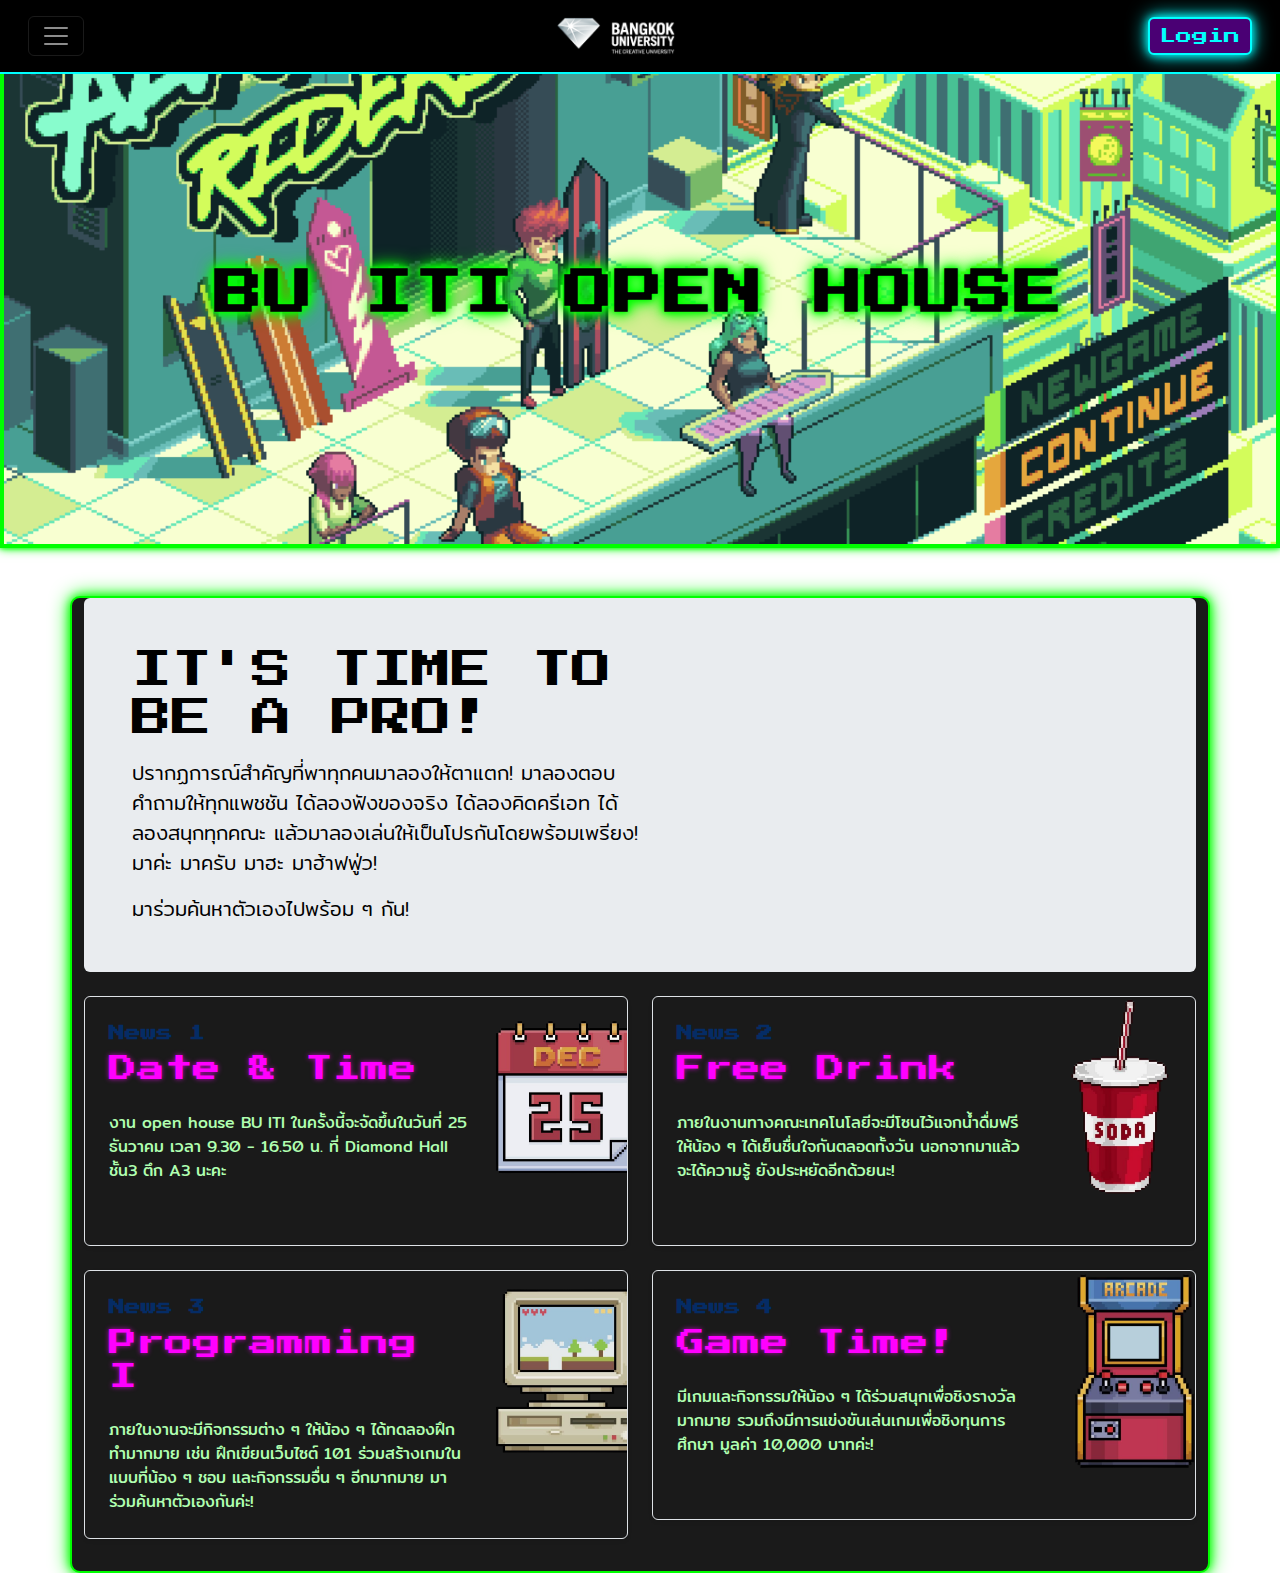
<file: about.html>
<html>
  <head>
    <link
      href="https://cdn.jsdelivr.net/npm/bootstrap@5.3.3/dist/css/bootstrap.min.css"
      rel="stylesheet"
      integrity="sha384-QWTKZyjpPEjISv5WaRU9OFeRpok6YctnYmDr5pNlyT2bRjXh0JMhjY6hW+ALEwIH"
      crossorigin="anonymous"
    />
    <script
      src="https://cdn.jsdelivr.net/npm/bootstrap@5.3.3/dist/js/bootstrap.bundle.min.js"
      integrity="sha384-YvpcrYf0tY3lHB60NNkmXc5s9fDVZLESaAA55NDzOxhy9GkcIdslK1eN7N6jIeHz"
      crossorigin="anonymous"
    ></script>
    <link href="https://fonts.googleapis.com/css2?family=Press+Start+2P&display=swap" rel="stylesheet">
    <link href="https://fonts.googleapis.com/css2?family=Mitr:wght@400;700&display=swap" rel="stylesheet">
    <link rel="stylesheet" href="about_styles.css">
  </head>
  <body>
    <nav class="navbar navbar-dark custom-navbar fixed-top">
        <div class="container-fluid">
          <button class="navbar-toggler" type="button" data-bs-toggle="collapse" data-bs-target="#navbarToggleExternalContent" aria-controls="navbarToggleExternalContent" aria-expanded="false" aria-label="Toggle navigation">
            <span class="navbar-toggler-icon"></span>
          </button>
          <a href="index.html">
            <img src="images/logo.png" alt="Icon" class="navbar-icon" />
          </a>
          <a href="login.html"><button class="btn btn-primary" type="button">Login</button></a>
        </div>  
      </nav>
      
      <div class="collapse" id="navbarToggleExternalContent" data-bs-theme="dark" style="position: fixed; top: 56px; width: 100%; z-index: 1;">
        <div class="bg-dark p-4">
            <a href="index.html#section_home"><button class="text btn" type="button">Home</button></a>
            <a href="index.html#section_about"><button class="text btn" type="button">About</button></a>
            <a href="index.html#section_workshops"><button class="text btn" type="button">Workshops</button></a>
            <a href="index.html#section_map"><button class="text btn" type="button">Map</button></a>
        </div>
      </div>

      <div class="px-4 py-5 my-5 text-center hero" id="section_home">
        <h1 class="display-5 fw-bold text-body-emphasis">BU ITI OPEN HOUSE</h1>
      </div>

      <main class="container">
        <div class="p-4 p-md-5 mb-4 rounded text-body-emphasis bg-body-secondary">
          <div class="col-lg-6 px-0">
            <h1>IT'S TIME TO BE A PRO!</h1>
            <p class="lead my-3" style="font-family: 'Mitr', sans-serif;">ปรากฏการณ์สำคัญที่พาทุกคนมาลองให้ตาแตก!
                มาลองตอบคำถามให้ทุกแพชชัน
                ได้ลองฟังของจริง ได้ลองคิดครีเอท ได้ลองสนุกทุกคณะ
                แล้วมาลองเล่นให้เป็นโปรกันโดยพร้อมเพรียง!
                มาค่ะ มาครับ มาฮะ มาฮ้าฟฟู่ว!</p>
            <p class="lead mb-0" style="font-family: 'Mitr', sans-serif;">มาร่วมค้นหาตัวเองไปพร้อม ๆ กัน!</p>
          </div>
        </div>
      
        <div class="row mb-2">
            <div class="col-md-6">
                <div class="row g-0 border rounded overflow-hidden flex-md-row mb-4 shadow-sm h-md-250 position-relative">
                    <div class="col p-4 d-flex flex-column position-static">
                        <strong class="d-inline-block mb-2 text-primary-emphasis">News 1</strong>
                        <h3 class="mb-0">Date & Time</h3><br>
                        <p class="card-text mb-auto" style="font-family: 'Mitr', sans-serif;">งาน open house BU ITI ในครั้งนี้จะจัดขึ้นในวันที่ 25 ธันวาคม เวลา 9.30 - 16.50 น.
                            ที่ Diamond Hall ชั้น3 ตึก A3 นะคะ</p>
                    </div>
                    <div class="col-3 d-none d-lg-block card-thumbnail">
                        <img src="images/calendar.png" width="200" height="250" alt="Thumbnail" class="bd-placeholder-img">
                    </div>
                </div>
            </div>
            
            <div class="col-md-6">
                <div class="row g-0 border rounded overflow-hidden flex-md-row mb-4 shadow-sm h-md-250 position-relative">
                    <div class="col p-4 d-flex flex-column position-static">
                        <strong class="d-inline-block mb-2 text-primary-emphasis">News 2</strong>
                        <h3 class="mb-0">Free Drink</h3><br>
                        <p class="card-text mb-auto" style="font-family: 'Mitr', sans-serif;">ภายในงานทางคณะเทคโนโลยีจะมีโซนไว้แจกน้ำดื่มฟรีให้น้อง ๆ ได้เย็นชื่นใจกันตลอดทั้งวัน นอกจากมาแล้วจะได้ความรู้ ยังประหยัดอีกด้วยนะ!</p>
                    </div>
                    <div class="col-auto d-none d-lg-block card-thumbnail">
                        <img src="images/soda.png" width="200" height="250" alt="Thumbnail" class="bd-placeholder-img">
                    </div>
                </div>
            </div>

            <div class="col-md-6">
                <div class="row g-0 border rounded overflow-hidden flex-md-row mb-4 shadow-sm h-md-250 position-relative">
                    <div class="col p-4 d-flex flex-column position-static">
                        <strong class="d-inline-block mb-2 text-primary-emphasis">News 3</strong>
                        <h3 class="mb-0">Programming I</h3><br>
                        <p class="card-text mb-auto" style="font-family: 'Mitr', sans-serif;">ภายในงานจะมีกิจกรรมต่าง ๆ ให้น้อง ๆ ได้ทดลองฝึกทำมากมาย เช่น ฝึกเขียนเว็บไซต์ 101 ร่วมสร้างเกมในแบบที่น้อง ๆ ชอบ และกิจกรรมอื่น ๆ อีกมากมาย มาร่วมค้นหาตัวเองกันค่ะ!</p>
                    </div>
                    <div class="col-3 d-none d-lg-block card-thumbnail">
                        <img src="images/computer.png" width="200" height="250" alt="Thumbnail" class="bd-placeholder-img">
                    </div>
                </div>
            </div>

            <div class="col-md-6">
                <div class="row g-0 border rounded overflow-hidden flex-md-row mb-4 shadow-sm h-md-250 position-relative">
                    <div class="col p-4 d-flex flex-column position-static">
                        <strong class="d-inline-block mb-2 text-primary-emphasis">News 4</strong>
                        <h3 class="mb-0">Game Time!</h3><br>
                        <p class="card-text mb-auto" style="font-family: 'Mitr', sans-serif;">มีเกมและกิจกรรมให้น้อง ๆ ได้ร่วมสนุกเพื่อชิงรางวัลมากมาย รวมถึงมีการแข่งขันเล่นเกมเพื่อชิงทุนการศึกษา มูลค่า 10,000 บาทค่ะ!</p>
                    </div>
                    <div class="col-3 d-none d-lg-block card-thumbnail">
                        <img src="images/playgame.png" width="200" height="250" alt="Thumbnail" class="bd-placeholder-img">
                    </div>
                </div>
            </div>
        </div>
      </main>
  </body>
</html>
</file>
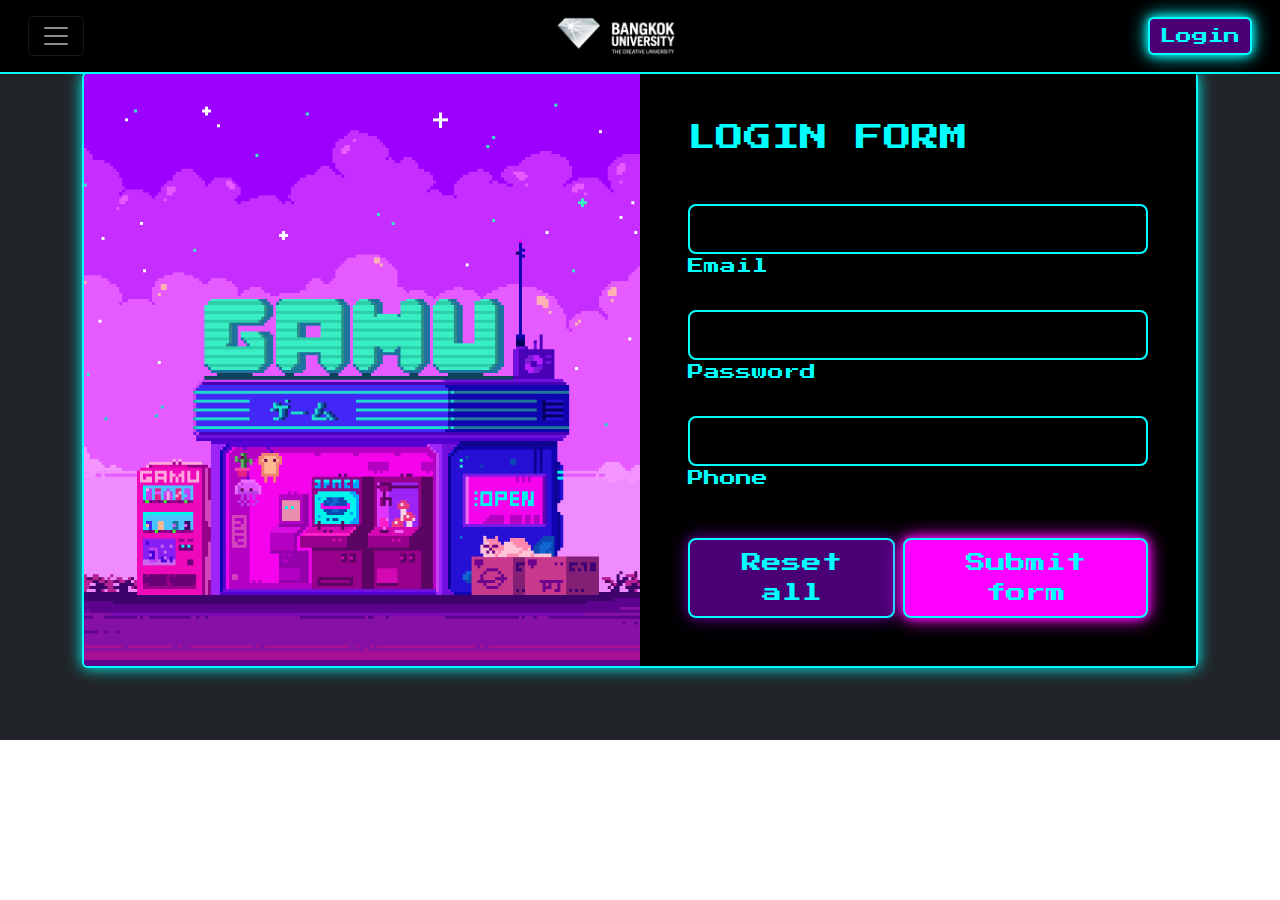
<file: login.html>
<html>
  <head>
    <link
      href="https://cdn.jsdelivr.net/npm/bootstrap@5.3.3/dist/css/bootstrap.min.css"
      rel="stylesheet"
      integrity="sha384-QWTKZyjpPEjISv5WaRU9OFeRpok6YctnYmDr5pNlyT2bRjXh0JMhjY6hW+ALEwIH"
      crossorigin="anonymous"
    />
    <script
      src="https://cdn.jsdelivr.net/npm/bootstrap@5.3.3/dist/js/bootstrap.bundle.min.js"
      integrity="sha384-YvpcrYf0tY3lHB60NNkmXc5s9fDVZLESaAA55NDzOxhy9GkcIdslK1eN7N6jIeHz"
      crossorigin="anonymous"
    ></script>
    <link href="https://fonts.googleapis.com/css2?family=Press+Start+2P&display=swap" rel="stylesheet">
    <link href="https://fonts.googleapis.com/css2?family=Mitr:wght@400;700&display=swap" rel="stylesheet">
    <link rel="stylesheet" href="login_styles.css">
  </head>
  <body>
    <nav class="navbar navbar-dark custom-navbar fixed-top">
        <div class="container-fluid">
          <button class="navbar-toggler" type="button" data-bs-toggle="collapse" data-bs-target="#navbarToggleExternalContent" aria-controls="navbarToggleExternalContent" aria-expanded="false" aria-label="Toggle navigation">
            <span class="navbar-toggler-icon"></span>
          </button>
          <a href="index.html">
            <img src="images/logo.png" alt="Icon" class="navbar-icon" />
          </a>
          <button class="btn btn-primary" type="button">Login</button>
        </div>  
      </nav>
      
      <div class="collapse" id="navbarToggleExternalContent" data-bs-theme="dark" style="position: fixed; top: 56px; width: 100%; z-index: 1;">
        <div class="bg-dark p-4">
            <a href="index.html#section_home"><button class="text btn" type="button">Home</button></a>
            <a href="index.html#section_about"><button class="text btn" type="button">About</button></a>
            <a href="index.html#section_workshops"><button class="text btn" type="button">Workshops</button></a>
            <a href="index.html#section_map"><button class="text btn" type="button">Map</button></a>
        </div>
      </div>

      <section class="bg-dark">
        <div class="container py-5">
          <div class="row d-flex justify-content-center align-items-center">
            <div class="col">
              <div class="card card-registration my-4">
                <div class="row g-0">
                  <div class="col-xl-6 d-none d-xl-block custom-img">
                    <img src="images/info.gif"
                      alt="Sample photo" class="img-fluid"
                      style="border-top-left-radius: .25rem; border-bottom-left-radius: .25rem;" />
                  </div>
                  <div class="col-xl-6">
                    <div class="card-body p-md-5 text-black">
                      <h3 class="mb-5 text-uppercase">Login form</h3>         
      
                      <div data-mdb-input-init class="form-outline mb-4">
                        <input type="text" id="form3Example8" class="form-control form-control-lg" />
                        <label class="form-label" for="form3Example8">Email</label>
                      </div>
      
                      <div data-mdb-input-init class="form-outline mb-4">
                        <input type="text" id="form3Example9" class="form-control form-control-lg" />
                        <label class="form-label" for="form3Example9">Password</label>
                      </div>
      
                      <div data-mdb-input-init class="form-outline mb-4">
                        <input type="text" id="form3Example90" class="form-control form-control-lg" />
                        <label class="form-label" for="form3Example90">Phone</label>
                      </div>
      
                      <div class="d-flex justify-content-end pt-3">
                        <button  type="button" data-mdb-button-init data-mdb-ripple-init class="btn btn-light btn-lg">Reset all</button>
                        <button  type="button" data-mdb-button-init data-mdb-ripple-init class="btn btn-warning btn-lg ms-2">Submit form</button>
                      </div>
      
                    </div>
                  </div>
                </div>
              </div>
            </div>
          </div>
        </div>
      </section>
  </body>
</html>
</file>
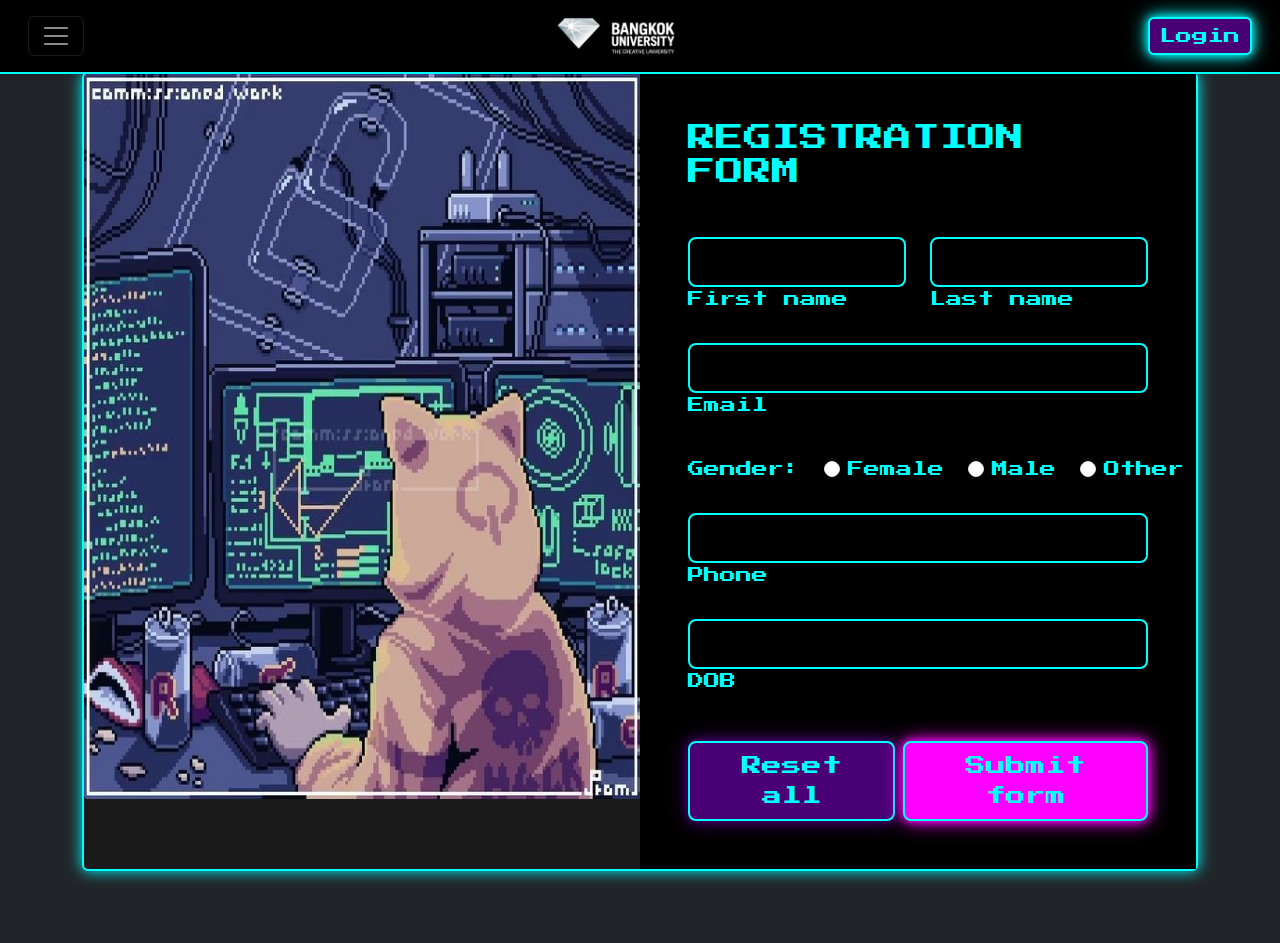
<file: register.html>
<html>
  <head>
    <link
      href="https://cdn.jsdelivr.net/npm/bootstrap@5.3.3/dist/css/bootstrap.min.css"
      rel="stylesheet"
      integrity="sha384-QWTKZyjpPEjISv5WaRU9OFeRpok6YctnYmDr5pNlyT2bRjXh0JMhjY6hW+ALEwIH"
      crossorigin="anonymous"
    />
    <script
      src="https://cdn.jsdelivr.net/npm/bootstrap@5.3.3/dist/js/bootstrap.bundle.min.js"
      integrity="sha384-YvpcrYf0tY3lHB60NNkmXc5s9fDVZLESaAA55NDzOxhy9GkcIdslK1eN7N6jIeHz"
      crossorigin="anonymous"
    ></script>
    <link href="https://fonts.googleapis.com/css2?family=Press+Start+2P&display=swap" rel="stylesheet">
    <link rel="stylesheet" href="regis_styles.css">
    <style>
        .card-registration .select-input.form-control[readonly]:not([disabled]) {
            font-size: 1rem;
            line-height: 2.15;
            padding-left: .75em;
            padding-right: .75em;
        }
        .card-registration .select-arrow {
            top: 13px;
        }
    </style>
  </head>
  <body>
    <nav class="navbar navbar-dark custom-navbar fixed-top">
        <div class="container-fluid">
          <button class="navbar-toggler" type="button" data-bs-toggle="collapse" data-bs-target="#navbarToggleExternalContent" aria-controls="navbarToggleExternalContent" aria-expanded="false" aria-label="Toggle navigation">
            <span class="navbar-toggler-icon"></span>
          </button>
          <a href="index.html">
            <img src="images/logo.png" alt="Icon" class="navbar-icon" />
          </a>
          <a href="login.html"><button class="btn btn-primary" type="button">Login</button></a>
        </div>  
      </nav>
      
      <div class="collapse" id="navbarToggleExternalContent" data-bs-theme="dark" style="position: fixed; top: 56px; width: 100%; z-index: 1;">
        <div class="bg-dark p-4">
            <a href="index.html#section_home"><button class="text btn" type="button">Home</button></a>
            <a href="index.html#section_about"><button class="text btn" type="button">About</button></a>
            <a href="index.html#section_workshops"><button class="text btn" type="button">Workshops</button></a>
            <a href="index.html#section_map"><button class="text btn" type="button">Map</button></a>
        </div>
      </div>

      <section class="bg-dark">
        <div class="container py-5">
          <div class="row d-flex justify-content-center align-items-center">
            <div class="col">
              <div class="card card-registration my-4">
                <div class="row g-0">
                  <div class="col-xl-6 d-none d-xl-block custom-img">
                    <img src="images/register.jpg"
                      alt="Sample photo" class="img-fluid"
                      style="border-top-left-radius: .25rem; border-bottom-left-radius: .25rem;" />
                  </div>
                  <div class="col-xl-6">
                    <div class="card-body p-md-5 text-black">
                      <h3 class="mb-5 text-uppercase">Registration form</h3>
      
                      <div class="row">
                        <div class="col-md-6 mb-4">
                          <div data-mdb-input-init class="form-outline">
                            <input type="text" id="form3Example1m" class="form-control form-control-lg" />
                            <label class="form-label" for="form3Example1m">First name</label>
                          </div>
                        </div>
                        <div class="col-md-6 mb-4">
                          <div data-mdb-input-init class="form-outline">
                            <input type="text" id="form3Example1n" class="form-control form-control-lg" />
                            <label class="form-label" for="form3Example1n">Last name</label>
                          </div>
                        </div>
                      </div>               
      
                      <div data-mdb-input-init class="form-outline mb-4">
                        <input type="text" id="form3Example8" class="form-control form-control-lg" />
                        <label class="form-label" for="form3Example8">Email</label>
                      </div>
      
                      <div class="d-md-flex justify-content-start align-items-center mb-4 py-2">
      
                        <h6 class="mb-0 me-4">Gender: </h6>
      
                        <div class="form-check form-check-inline mb-0 me-4">
                          <input class="form-check-input" type="radio" name="inlineRadioOptions" id="femaleGender"
                            value="option1" />
                          <label class="form-check-label" for="femaleGender">Female</label>
                        </div>
      
                        <div class="form-check form-check-inline mb-0 me-4">
                          <input class="form-check-input" type="radio" name="inlineRadioOptions" id="maleGender"
                            value="option2" />
                          <label class="form-check-label" for="maleGender">Male</label>
                        </div>
      
                        <div class="form-check form-check-inline mb-0">
                          <input class="form-check-input" type="radio" name="inlineRadioOptions" id="otherGender"
                            value="option3" />
                          <label class="form-check-label" for="otherGender">Other</label>
                        </div>
      
                      </div>    
      
                      <div data-mdb-input-init class="form-outline mb-4">
                        <input type="text" id="form3Example9" class="form-control form-control-lg" />
                        <label class="form-label" for="form3Example9">Phone</label>
                      </div>
      
                      <div data-mdb-input-init class="form-outline mb-4">
                        <input type="text" id="form3Example90" class="form-control form-control-lg" />
                        <label class="form-label" for="form3Example90">DOB</label>
                      </div>
      
                      <div class="d-flex justify-content-end pt-3">
                        <button  type="button" data-mdb-button-init data-mdb-ripple-init class="btn btn-light btn-lg">Reset all</button>
                        <button  type="button" data-mdb-button-init data-mdb-ripple-init class="btn btn-warning btn-lg ms-2">Submit form</button>
                      </div>
      
                    </div>
                  </div>
                </div>
              </div>
            </div>
          </div>
        </div>
      </section>
  </body>
</html>
</file>
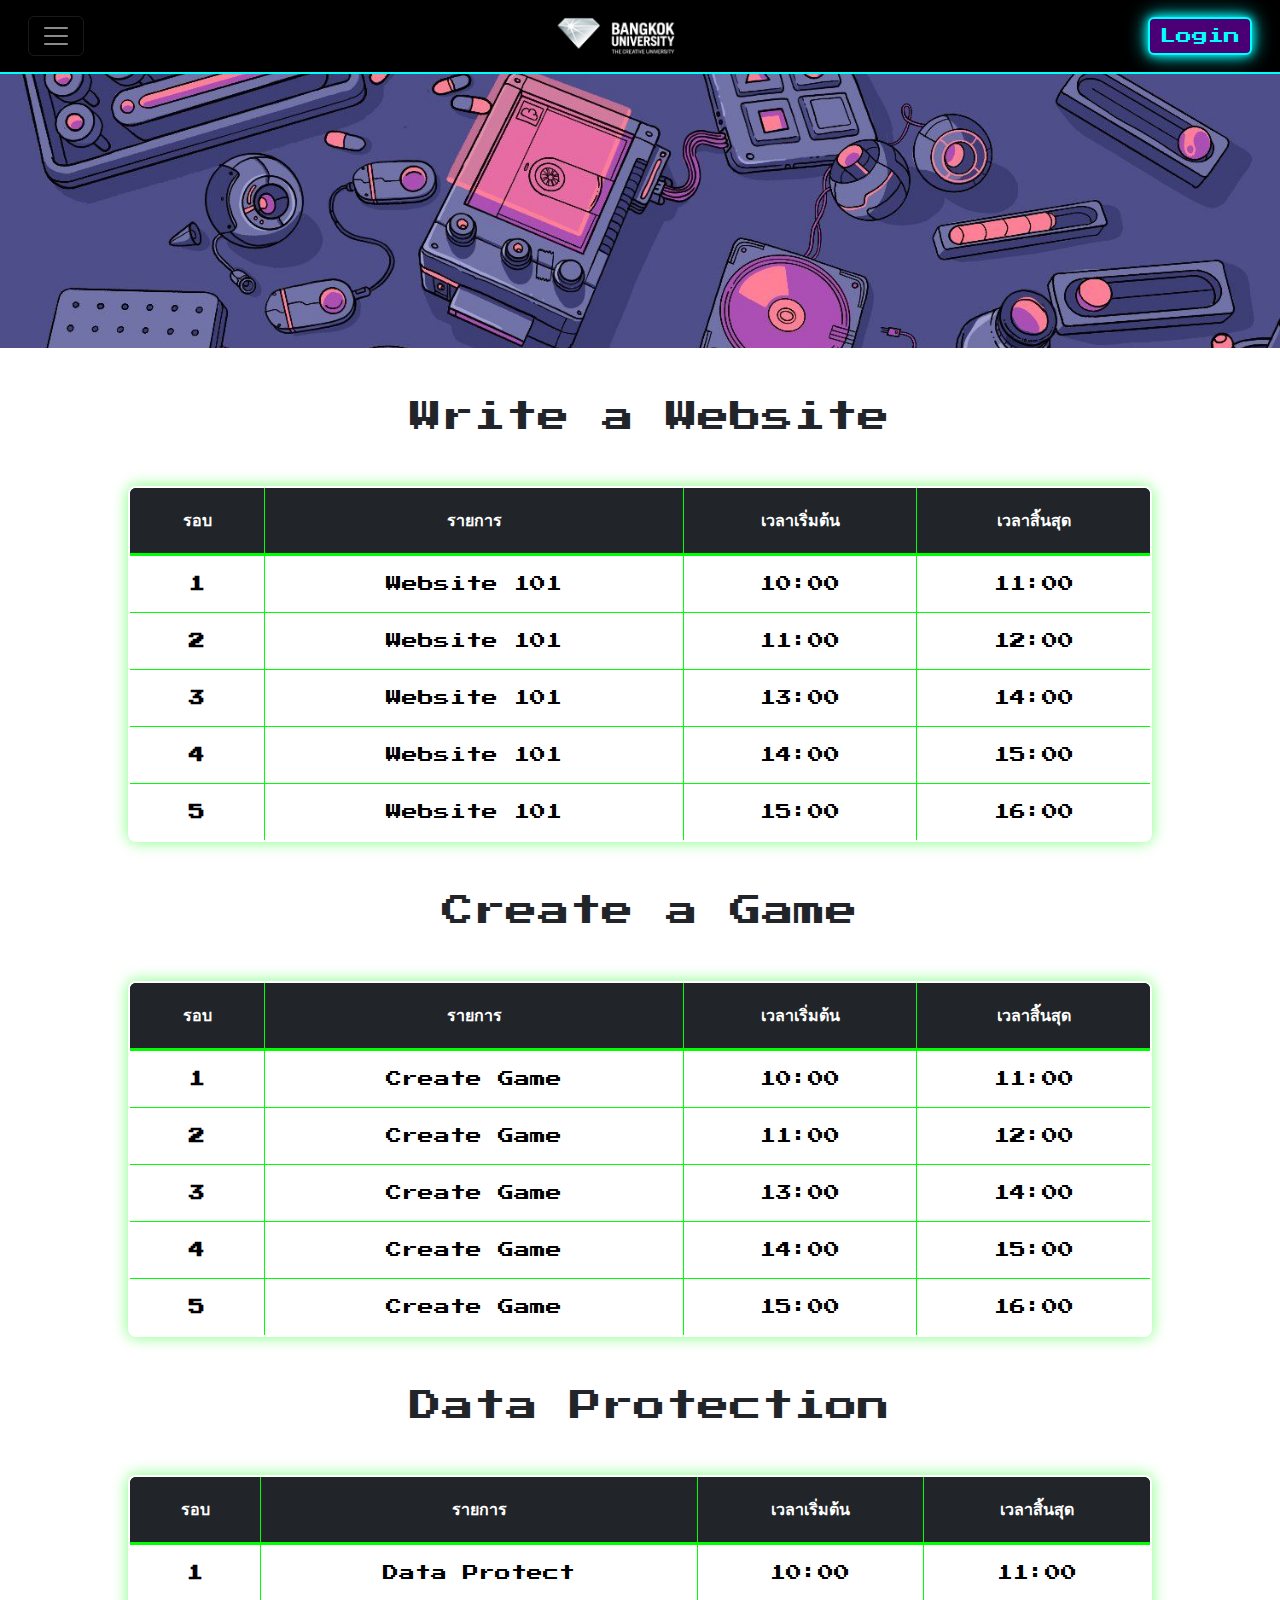
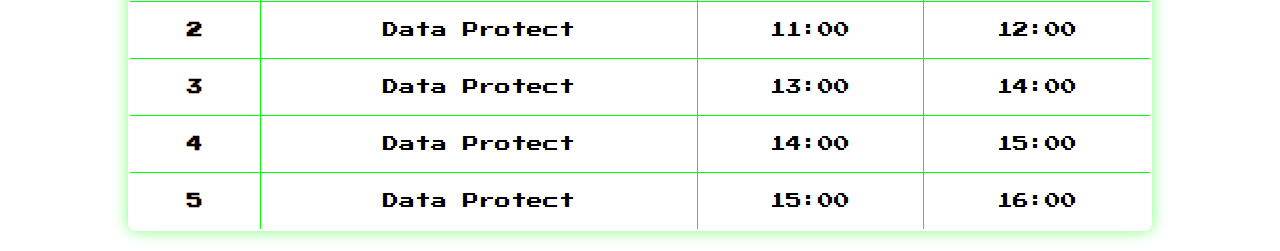
<file: workshops.html>
<html>
  <head>
    <link
      href="https://cdn.jsdelivr.net/npm/bootstrap@5.3.3/dist/css/bootstrap.min.css"
      rel="stylesheet"
      integrity="sha384-QWTKZyjpPEjISv5WaRU9OFeRpok6YctnYmDr5pNlyT2bRjXh0JMhjY6hW+ALEwIH"
      crossorigin="anonymous"
    />
    <script
      src="https://cdn.jsdelivr.net/npm/bootstrap@5.3.3/dist/js/bootstrap.bundle.min.js"
      integrity="sha384-YvpcrYf0tY3lHB60NNkmXc5s9fDVZLESaAA55NDzOxhy9GkcIdslK1eN7N6jIeHz"
      crossorigin="anonymous"
    ></script>
    <link href="https://fonts.googleapis.com/css2?family=Press+Start+2P&display=swap" rel="stylesheet">
    <link href="https://fonts.googleapis.com/css2?family=Mitr:wght@400;700&display=swap" rel="stylesheet">
    <link rel="stylesheet" href="workshops_styles.css">
  </head>
  <body>
    <nav class="navbar navbar-dark custom-navbar fixed-top">
        <div class="container-fluid">
          <button class="navbar-toggler" type="button" data-bs-toggle="collapse" data-bs-target="#navbarToggleExternalContent" aria-controls="navbarToggleExternalContent" aria-expanded="false" aria-label="Toggle navigation">
            <span class="navbar-toggler-icon"></span>
          </button>
          <a href="index.html">
            <img src="images/logo.png" alt="Icon" class="navbar-icon" />
          </a>
          <a href="login.html"><button class="btn btn-primary" type="button">Login</button></a>
        </div>  
      </nav>
      
      <div class="collapse" id="navbarToggleExternalContent" data-bs-theme="dark" style="position: fixed; top: 56px; width: 100%; z-index: 1;">
        <div class="bg-dark p-4">
            <a href="index.html#section_home"><button class="text btn" type="button">Home</button></a>
            <a href="index.html#section_about"><button class="text btn" type="button">About</button></a>
            <a href="index.html#section_workshops"><button class="text btn" type="button">Workshops</button></a>
            <a href="index.html#section_map"><button class="text btn" type="button">Map</button></a>
        </div>
      </div>

      <div class="px-4 py-5 my-5 text-center hero" id="section_home"></div>
      <h2 class="section-title">Write a Website</h2>
      <div class="bd-example">
        <table class="table custom-table">
          <thead class="table-dark">
            <tr>
              <th scope="col">รอบ</th>
              <th scope="col">รายการ</th>
              <th scope="col">เวลาเริ่มต้น</th>
              <th scope="col">เวลาสิ้นสุด</th>
            </tr>
          </thead>
          <tbody>
            <tr>
              <th scope="row">1</th>
              <td>Website 101</td>
              <td>10:00</td>
              <td>11:00</td>
            </tr>
            <tr>
              <th scope="row">2</th>
              <td>Website 101</td>
              <td>11:00</td>
              <td>12:00</td>
            </tr>
            <tr>
              <th scope="row">3</th>
              <td>Website 101</td>
              <td>13:00</td>
              <td>14:00</td>
            </tr>
            <tr>
              <th scope="row">4</th>
              <td>Website 101</td>
              <td>14:00</td>
              <td>15:00</td>
            </tr>
            <tr>
              <th scope="row">5</th>
              <td>Website 101</td>
              <td>15:00</td>
              <td>16:00</td>
            </tr>
          </tbody>
        </table>
        </div>

        <h2 class="section-title">Create a Game</h2>
        <div class="bd-example">
          <table class="table custom-table">
            <thead class="table-dark">
              <tr>
                <th scope="col">รอบ</th>
                <th scope="col">รายการ</th>
                <th scope="col">เวลาเริ่มต้น</th>
                <th scope="col">เวลาสิ้นสุด</th>
              </tr>
            </thead>
            <tbody>
              <tr>
                <th scope="row">1</th>
                <td>Create Game</td>
                <td>10:00</td>
                <td>11:00</td>
              </tr>
              <tr>
                <th scope="row">2</th>
                <td>Create Game</td>
                <td>11:00</td>
                <td>12:00</td>
              </tr>
              <tr>
                <th scope="row">3</th>
                <td>Create Game</td>
                <td>13:00</td>
                <td>14:00</td>
              </tr>
              <tr>
                <th scope="row">4</th>
                <td>Create Game</td>
                <td>14:00</td>
                <td>15:00</td>
              </tr>
              <tr>
                <th scope="row">5</th>
                <td>Create Game</td>
                <td>15:00</td>
                <td>16:00</td>
              </tr>
            </tbody>
          </table>
          </div>

          <h2 class="section-title">Data Protection</h2>
          <div class="bd-example">
            <table class="table custom-table">
              <thead class="table-dark">
                <tr>
                  <th scope="col">รอบ</th>
                  <th scope="col">รายการ</th>
                  <th scope="col">เวลาเริ่มต้น</th>
                  <th scope="col">เวลาสิ้นสุด</th>
                </tr>
              </thead>
              <tbody>
                <tr>
                  <th scope="row">1</th>
                  <td>Data Protect</td>
                  <td>10:00</td>
                  <td>11:00</td>
                </tr>
                <tr>
                  <th scope="row">2</th>
                  <td>Data Protect</td>
                  <td>11:00</td>
                  <td>12:00</td>
                </tr>
                <tr>
                  <th scope="row">3</th>
                  <td>Data Protect</td>
                  <td>13:00</td>
                  <td>14:00</td>
                </tr>
                <tr>
                  <th scope="row">4</th>
                  <td>Data Protect</td>
                  <td>14:00</td>
                  <td>15:00</td>
                </tr>
                <tr>
                  <th scope="row">5</th>
                  <td>Data Protect</td>
                  <td>15:00</td>
                  <td>16:00</td>
                </tr>
              </tbody>
            </table>
            </div>
  </body>
</html>
</file>
<file: about_styles.css>
body{
    font-family: 'Press Start 2P', cursive;
}

.navbar {
    padding: 1rem 1rem;
}

.custom-navbar {
    background-color: #000000;
    border-bottom: 2px solid #00FFFF;
    color: #00FFFF;
    transition: color 0.3s;
}

.navbar-icon {
    height: 40px;
    margin: 0 auto;
    display: block;
}

#navbarToggleExternalContent {
    position: absolute;
    top: 56px;
    left: 0;
    right: 0;
    z-index: 1;
    border: 2px solid #00FFFF;
    box-shadow: 0 0 15px #00FFFF, 0 0 30px #FF00FF;
}

.text.btn {
    font-size: 12px;
    font-family: 'Press Start 2P', cursive;
    color: #00FFFF;
    background-color: transparent;
    border: none;
    text-decoration: none;
    padding: 10px 20px;
    position: relative;
}

.text.btn::after {
    content: '';
    position: absolute;
    left: 0;
    bottom: 0;
    width: 100%;
    height: 2px;
    background-color: #00FFFF;
    transform: scaleX(0);
    transform-origin: right;
    transition: transform 0.3s ease;
}

.text.btn:hover::after {
    transform: scaleX(1);
    transform-origin: left;
}

.text.btn:hover {
    color: #FF00FF;
}

.btn-primary {
    background-color: #4A0074;
    border: 2px solid #00FFFF;
    color: #00FFFF;
    padding: 5px 10px;
    transition: background-color 0.3s, color 0.3s, box-shadow 0.3s;
    box-shadow: 0 0 10px #00FFFF, 0 0 20px #00FFFF;
}

.btn-primary:hover {
    background-color: #00FFFF;
    color: #000000;
    border-color: #4A0074;
    box-shadow: 0 0 10px #FF00FF, 0 0 20px #FF00FF;
}

.hero {
    background-image: url(images/about2.gif);
    background-repeat: no-repeat;
    background-size: cover;
    background-position: center;
    height: 500px;
    display: flex;
    justify-content: center;
    align-items: center;
    border: 4px solid #00FF00;
    box-shadow: 0 0 5px #00FF00, 0 0 10px #00FF00;
}

.display-5 {
    letter-spacing: 2px;
    color: #FFFFFF;
    text-shadow: 0 0 5px #00FF00, 0 0 10px #00FF00, 0 0 15px #00FF00, 0 0 20px #00FF00;
    padding: 10px;
}

.container {
    background-color: #1a1a1a;
    border: 2px solid #00FF00;
    border-radius: 10px;
    box-shadow: 0 0 10px #00FF00, 0 0 20px #00FF00;
}

.card-text {
    color: #b0ffb0;
}

.text-body-emphasis {
    color: #00ffff;
}

.icon-link {
    color: #00ffff;
    text-decoration: none;
    position: relative;
}

.icon-link::after {
    content: '';
    position: absolute;
    width: 100%;
    height: 2px;
    background: #00ffff;
    left: 0;
    bottom: -4px;
    transform: scaleX(0);
    transition: transform 0.3s ease;
}

.icon-link:hover::after {
    transform: scaleX(1);
}

h3 {
    color: #ff00ff;
    text-shadow: 0 0 5px rgba(255, 0, 255, 0.7);
}

.row {
    min-height: 250px;
    overflow: hidden;
}

.card-thumbnail {
    height: 100%;
    display: flex;
    justify-content: center;
    align-items: center;
}

.card-thumbnail img {
    max-height: 200px;
    max-width: 150px;
    object-fit: contain;
    display: block;
}
</file>
<file: login_styles.css>
body{
    font-family: 'Press Start 2P', cursive;
}

.navbar {
    padding: 1rem 1rem;
}

.custom-navbar {
    background-color: #000000; 
    border-bottom: 2px solid #00FFFF;
    color: #00FFFF; 
    transition: color 0.3s; 
}

.navbar-icon {
    height: 40px; 
    margin: 0 auto; 
    display: block;
}

#navbarToggleExternalContent {
    position: absolute;
    top: 56px;
    left: 0;
    right: 0;
    z-index: 1;
    border: 2px solid #00FFFF;
    box-shadow: 0 0 15px #00FFFF, 0 0 30px #FF00FF;
}

.text.btn {
    font-size: 12px;
    font-family: 'Press Start 2P', cursive;
    color: #00FFFF;
    background-color: transparent;
    border: none;
    text-decoration: none;
    padding: 10px 20px;
    position: relative;
}

.text.btn::after {
    content: '';
    position: absolute;
    left: 0;
    bottom: 0;
    width: 100%;
    height: 2px;
    background-color: #00FFFF;
    transform: scaleX(0);
    transform-origin: right;
    transition: transform 0.3s ease;
}

.text.btn:hover::after {
    transform: scaleX(1);
    transform-origin: left;
}

.text.btn:hover {
    color: #FF00FF;
}

.btn-primary {
    background-color: #4A0074;
    border: 2px solid #00FFFF;
    color: #00FFFF;
    padding: 5px 10px;
    transition: background-color 0.3s, color 0.3s, box-shadow 0.3s;
    box-shadow: 0 0 10px #00FFFF, 0 0 20px #00FFFF;
}

.btn-primary:hover {
    background-color: #00FFFF;
    color: #000000;
    border-color: #4A0074;
    box-shadow: 0 0 10px #FF00FF, 0 0 20px #FF00FF;
}

.card-body h3, .form-label, .form-check-label, .card-body h6{
    color: #00FFFF;
}

.form-control {
    background-color: #000000;
    color: #00FFFF;
    border: 2px solid #00FFFF;
    transition: box-shadow 0.3s, border-color 0.3s;
}

.form-control:focus {
    border-color: #FF00FF;
    box-shadow: 0 0 10px #FF00FF, 0 0 20px #FF00FF;
}

.form-check-input {
    accent-color: #00FFFF;
}

.card-registration {
    background-color: #1a1a1a;
    border: 2px solid #00FFFF;
    box-shadow: 0 0 15px #00FFFF;
    display: flex;
}

.card-body {
    background-color: #000000;
    display: flex;
    flex-direction: column;
    justify-content: center;
    height: 100%;
}

.card-registration .btn-warning {
    background-color: #FF00FF;
    border: 2px solid #00FFFF;
    color: #00FFFF;
    box-shadow: 0 0 10px #FF00FF, 0 0 20px #FF00FF;
}

.card-registration .btn-warning:hover {
    background-color: #00FFFF;
    color: #FF00FF;
    box-shadow: 0 0 15px #00FFFF, 0 0 30px #00FFFF;
}

.card-registration .btn-light {
    background-color: #4A0074;
    border: 2px solid #00FFFF;
    color: #00FFFF;
    box-shadow: 0 0 10px #4A0074, 0 0 20px #4A0074;
}

.custom-img img {
    height: 100%;
    object-fit: cover;
}
</file>
<file: regis_styles.css>
body{
    font-family: 'Press Start 2P', cursive;
}

.navbar {
    padding: 1rem 1rem;
}

.custom-navbar {
    background-color: #000000;
    border-bottom: 2px solid #00FFFF;
    color: #00FFFF;
    transition: color 0.3s; 
}

.navbar-icon {
    height: 40px; 
    margin: 0 auto; 
    display: block; 
}

#navbarToggleExternalContent {
    position: absolute;
    top: 56px;
    left: 0;
    right: 0;
    z-index: 1;
    border: 2px solid #00FFFF;
    box-shadow: 0 0 15px #00FFFF, 0 0 30px #FF00FF; 
}

.text.btn {
    font-size: 12px;
    font-family: 'Press Start 2P', cursive;
    color: #00FFFF;
    background-color: transparent;
    border: none;
    text-decoration: none;
    padding: 10px 20px;
    position: relative;
}

.text.btn::after {
    content: '';
    position: absolute;
    left: 0;
    bottom: 0;
    width: 100%;
    height: 2px;
    background-color: #00FFFF;
    transform: scaleX(0);
    transform-origin: right;
    transition: transform 0.3s ease;
}

.text.btn:hover::after {
    transform: scaleX(1);
    transform-origin: left;
}

.text.btn:hover {
    color: #FF00FF;
}

.btn-primary {
    background-color: #4A0074;
    border: 2px solid #00FFFF;
    color: #00FFFF;
    padding: 5px 10px;
    transition: background-color 0.3s, color 0.3s, box-shadow 0.3s;
    box-shadow: 0 0 10px #00FFFF, 0 0 20px #00FFFF;
}

.btn-primary:hover {
    background-color: #00FFFF;
    color: #000000;
    border-color: #4A0074;
    box-shadow: 0 0 10px #FF00FF, 0 0 20px #FF00FF;
}

.card-body h3, .form-label, .form-check-label, .card-body h6{
    color: #00FFFF;
}

.form-control {
    background-color: #000000;
    color: #00FFFF;
    border: 2px solid #00FFFF;
    transition: box-shadow 0.3s, border-color 0.3s;
}

.form-control:focus {
    border-color: #FF00FF;
    box-shadow: 0 0 10px #FF00FF, 0 0 20px #FF00FF;
}

.form-check-input {
    accent-color: #00FFFF;
}

.card-registration {
    background-color: #1a1a1a; 
    border: 2px solid #00FFFF; 
    box-shadow: 0 0 15px #00FFFF; 
}

.card-body {
    background-color: #000000;
}

.card-registration .btn-warning {
    background-color: #FF00FF;
    border: 2px solid #00FFFF;
    color: #00FFFF;
    box-shadow: 0 0 10px #FF00FF, 0 0 20px #FF00FF;
}

.card-registration .btn-warning:hover {
    background-color: #00FFFF;
    color: #FF00FF;
    box-shadow: 0 0 15px #00FFFF, 0 0 30px #00FFFF;
}

.card-registration .btn-light {
    background-color: #4A0074;
    border: 2px solid #00FFFF;
    color: #00FFFF;
    box-shadow: 0 0 10px #4A0074, 0 0 20px #4A0074;
}

.custom-img img{
    height: 725px !important;
}
</file>
<file: workshops_styles.css>
body{
    font-family: 'Press Start 2P', cursive;
}

.navbar {
    padding: 1rem 1rem;
}

.custom-navbar {
    background-color: #000000;
    border-bottom: 2px solid #00FFFF;
    color: #00FFFF;
    transition: color 0.3s;
}

.navbar-icon {
    height: 40px;
    margin: 0 auto;
    display: block;
}

#navbarToggleExternalContent {
    position: absolute;
    top: 56px;
    left: 0;
    right: 0;
    z-index: 1;
    border: 2px solid #00FFFF;
    box-shadow: 0 0 15px #00FFFF, 0 0 30px #FF00FF;
}

.text.btn {
    font-size: 12px;
    font-family: 'Press Start 2P', cursive;
    color: #00FFFF;
    background-color: transparent;
    border: none;
    text-decoration: none;
    padding: 10px 20px;
    position: relative;
}

.text.btn::after {
    content: '';
    position: absolute;
    left: 0;
    bottom: 0;
    width: 100%;
    height: 2px;
    background-color: #00FFFF;
    transform: scaleX(0);
    transform-origin: right;
    transition: transform 0.3s ease;
}

.text.btn:hover::after {
    transform: scaleX(1);
    transform-origin: left;
}

.text.btn:hover {
    color: #FF00FF;
}

.btn-primary {
    background-color: #4A0074;
    border: 2px solid #00FFFF;
    color: #00FFFF;
    padding: 5px 10px;
    transition: background-color 0.3s, color 0.3s, box-shadow 0.3s;
    box-shadow: 0 0 10px #00FFFF, 0 0 20px #00FFFF;
}

.btn-primary:hover {
    background-color: #00FFFF;
    color: #000000;
    border-color: #4A0074;
    box-shadow: 0 0 10px #FF00FF, 0 0 20px #FF00FF;
}

.hero{
    background-image: url(images/workshop.jpg);
    background-repeat: no-repeat;
    background-size: cover;
    background-position: top;
    height: 300px;
    display: flex;
    justify-content: center;
    align-items: center;
}

.custom-table {
    width: 80%;
    margin: 20px auto;
    border: 2px solid #00ff00;
    border-radius: 8px;
    overflow: hidden;
    box-shadow: 0 0 15px rgba(0, 255, 0, 0.5);
  }
  
  .custom-table thead {
    background-color: #000000;
    color: #00ff00;
    text-align: center;
    padding: 50px 0;
  }
  
  .custom-table tbody {
    border-top: 3px solid #00ff00;
  }

  .custom-table th,
  .custom-table td {
    border: 1px solid #00ff00;
    padding: 20px;
    text-align: center;
  }
  
  .custom-table td {
    padding-top: 20px;
  }  

  @media (max-width: 768px) {
    .table {
      max-width: 100%;
      font-size: 12px;
    }
  }

  .section-title {
    margin: 50px 0;
    text-align: center;
    padding-left: 20px;
  }
</file>
